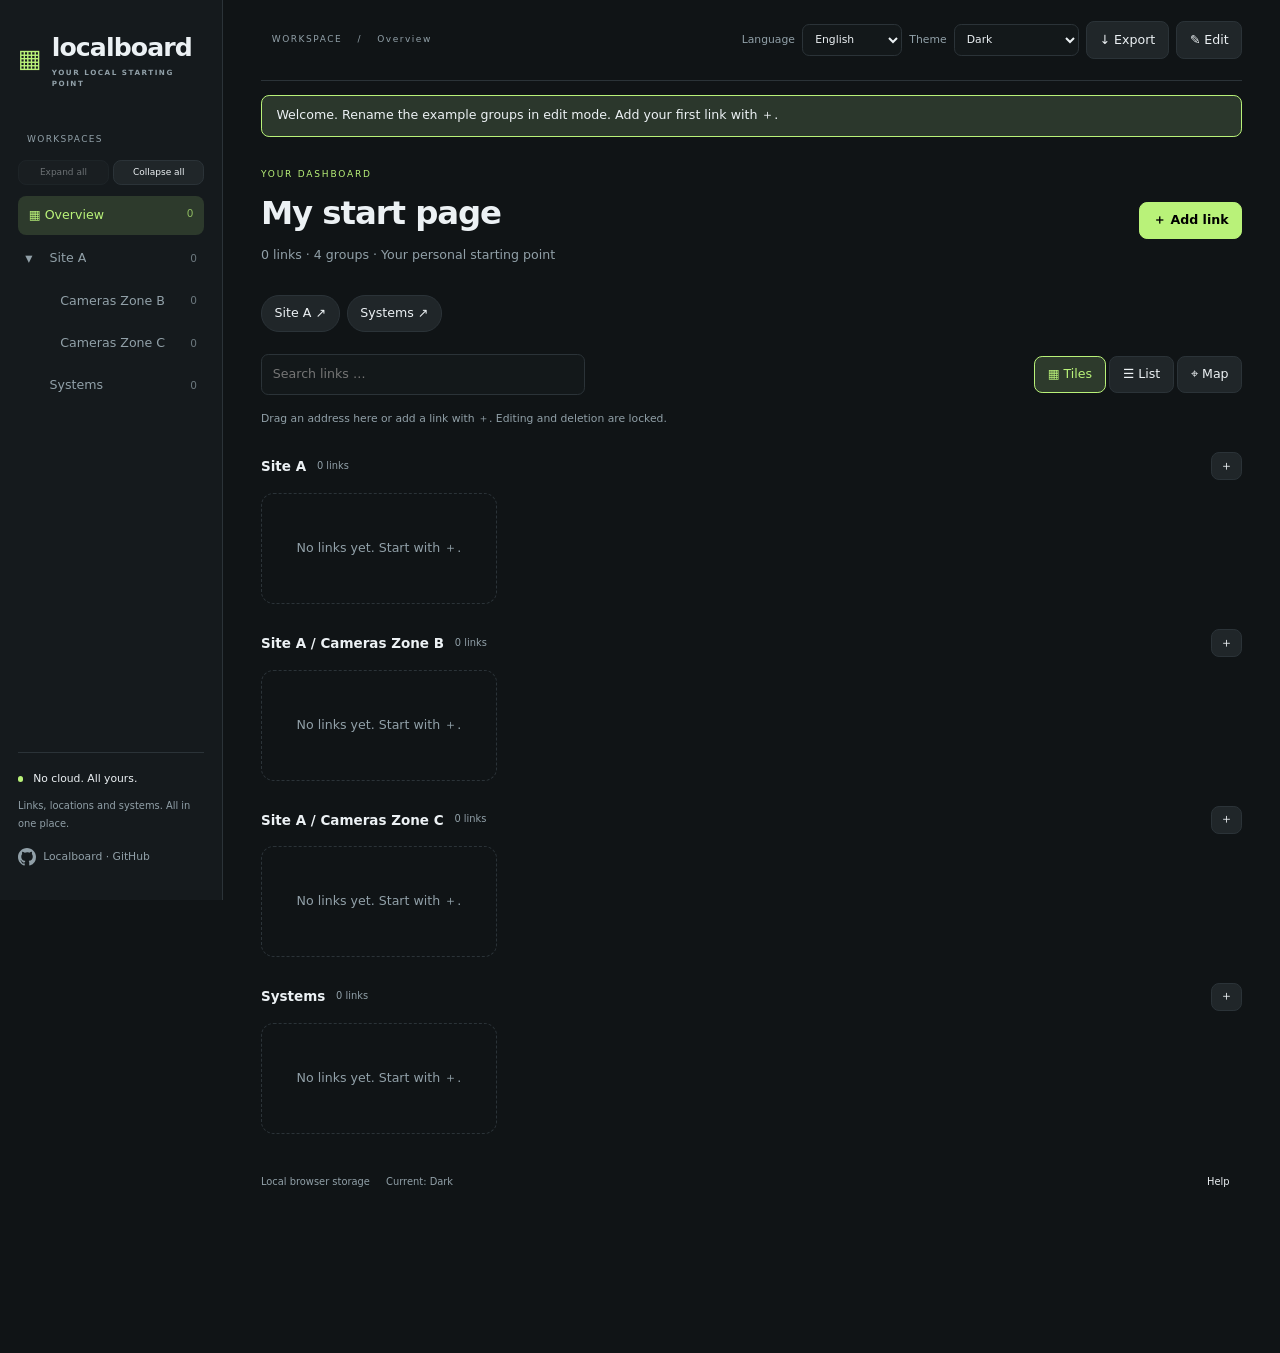
<file: index.html>
<!doctype html>
<html lang="en">
<head>
  <meta charset="utf-8">
  <meta name="viewport" content="width=device-width, initial-scale=1">
  <meta name="referrer" content="no-referrer">
  <meta http-equiv="refresh" content="0; url=./startpage.html">
  <title>Localboard — Live demo</title>
  <style>
    :root{color-scheme:dark}
    body{margin:0;min-height:100vh;display:grid;place-items:center;background:#101416;color:#ecf1f4;font:16px/1.6 system-ui,sans-serif}
    main{max-width:36rem;padding:2rem}a{color:#b9f279}
  </style>
</head>
<body>
  <main>
    <h1>Localboard</h1>
    <p><a href="./startpage.html">Open the live dashboard / Dashboard öffnen</a></p>
    <p>Your dashboard changes are stored in your browser. They are not shared with other visitors.</p>
    <p><a href="https://github.com/bullipilot83/localboard">Source code &amp; download</a></p>
  </main>
  <script>window.location.replace('./startpage.html');</script>
</body>
</html>
</file>
<file: source/style.css>
:root{color-scheme:dark;--bg:#101416;--panel:#181e21;--line:#2b3338;--muted:#91a0a8;--accent:#b9f279;--text:#ecf1f4;--sidebar:#151a1d;--button:#1b2327;--hover:#283237;--on-accent:#000000;--danger:#ff9c9c;--selected:#243023;--input:#111719;--icon-bg:#2a3831;--notice-bg:#324329;--notice-text:#ecf1f4;--map:#181e21;--map-dot:#2b3338}*{box-sizing:border-box}body{margin:0;background:var(--bg);color:var(--text);font:14px/1.5 system-ui,-apple-system,Segoe UI,sans-serif}button,input,select{font:inherit}button,a,input,select{outline-offset:4px}button{border:1px solid var(--line);background:var(--button);color:var(--text);border-radius:9px;padding:9px 14px;cursor:pointer}button:hover{border-color:var(--muted);background:var(--hover)}button:disabled{opacity:.4;cursor:default}button.primary{background:var(--accent);border-color:var(--accent);color:var(--on-accent);font-weight:650}.danger{color:var(--danger)}a{color:inherit;text-decoration:none}aside{width:248px;position:fixed;inset:0 auto 0 0;background:var(--sidebar);border-right:1px solid var(--line);padding:32px 20px;display:flex;flex-direction:column}.brand{font-size:28px;font-weight:700;display:flex;gap:12px;align-items:center;color:var(--accent);letter-spacing:-1px}.brand span{color:var(--text)}.brand small{display:block;color:var(--muted);font-size:8px;letter-spacing:1.7px;margin-top:2px}.side-label{font-size:10px;letter-spacing:1.5px;color:var(--muted);margin:48px 10px 15px}nav{overflow:auto;flex:1}nav button{display:block;width:100%;text-align:left;background:none;border:0;margin:3px 0;padding:11px 12px;color:var(--muted)}nav button.active{color:var(--accent);background:var(--selected)}nav button small{float:right;opacity:.7}.wide{width:100%;margin-top:16px}.side-bottom{border-top:1px solid var(--line);padding-top:20px;margin-top:24px;font-size:12px}.side-bottom p{color:var(--muted);font-size:11px;line-height:1.8}.dot{display:inline-block;width:6px;height:6px;background:var(--accent);border-radius:50%;margin-right:7px}main{margin-left:248px;padding:0 42px;max-width:1900px}header{min-height:90px;border-bottom:1px solid var(--line);display:flex;align-items:center;justify-content:space-between;gap:12px}.breadcrumb{font-size:10px;letter-spacing:1.7px;color:var(--muted)}.breadcrumb span{margin-left:12px}.actions{display:flex;gap:8px}.heading{display:flex;justify-content:space-between;align-items:center;padding:35px 0 25px;gap:20px}.eyebrow{font-size:10px;letter-spacing:2px;color:var(--accent);margin:0 0 8px}h1{font-size:36px;letter-spacing:-1.2px;margin:0;font-weight:600}#subtitle{color:var(--muted);margin:9px 0}.tabs{display:flex;gap:8px;overflow:auto;margin-bottom:24px}.tabs:empty{display:none}.tabs button{white-space:nowrap;border-radius:20px}.toolbar{display:flex;align-items:center;gap:10px;flex-wrap:wrap}.toolbar input{max-width:360px;flex:1;min-width:150px}.views{display:flex;margin-left:auto;gap:4px}.views button.active{background:var(--selected);border-color:var(--accent);color:var(--accent)}input,select{background:var(--input);border:1px solid var(--line);border-radius:8px;padding:11px 12px;color:var(--text);width:100%}.hint{color:var(--muted);font-size:12px;margin:18px 0 26px}.group-head{display:flex;align-items:center;gap:12px;margin:28px 0 14px}.group-head h2{font-size:15px;margin:0;font-weight:550}.group-head span{font-size:11px;color:var(--muted)}.group-head button{padding:4px 9px;margin-left:auto}.cards{display:grid;grid-template-columns:repeat(auto-fill,minmax(220px,1fr));gap:14px}.card{position:relative;min-width:0;background:var(--panel);border:1px solid var(--line);border-radius:12px;transition:border-color .15s,transform .15s}.card:hover{border-color:var(--accent);transform:translateY(-2px)}.card>a{display:flex;align-items:center;gap:13px;padding:22px 18px;min-width:0}.icon{flex:none;width:42px;height:42px;border-radius:11px;background:var(--icon-bg);color:var(--accent);display:grid;place-items:center;font-size:20px;font-weight:600;overflow:hidden}.icon img{width:28px;height:28px;object-fit:contain}.card-text{min-width:0}.card strong{display:block;font-size:14px;font-weight:550;white-space:nowrap;overflow:hidden;text-overflow:ellipsis}.card small{color:var(--muted);font-size:11px;display:block;white-space:nowrap;overflow:hidden;text-overflow:ellipsis;max-width:220px}.card .edit-link{position:absolute;top:4px;right:4px;padding:2px 7px;font-size:11px;background:var(--button)}.list .cards{display:flex;flex-direction:column;gap:7px}.list .card>a{padding:12px 18px}.list .card-text{display:flex;align-items:center;justify-content:space-between;gap:25px;flex:1}.list .icon{width:32px;height:32px;font-size:16px}.list .icon img{width:23px;height:23px}.empty{border:1px dashed var(--line);border-radius:14px;padding:50px 20px;text-align:center;color:var(--muted)}.empty strong{display:block;color:var(--text);font-size:20px;margin-bottom:10px}footer{margin:36px 0 22px;display:flex;justify-content:space-between;align-items:center;color:var(--muted);font-size:11px}footer button{font-size:11px;background:none;border:0}#notice{background:var(--notice-bg);color:var(--notice-text);border:1px solid var(--accent);border-radius:9px;padding:12px 16px;margin-top:15px}body:not(.editing) .edit-only{display:none!important}body.editing #lock{background:var(--selected);color:var(--accent);border-color:var(--accent)}.map{position:relative;width:100%;aspect-ratio:16/9;min-height:320px;border:1px solid var(--line);border-radius:14px;background-color:var(--map);background-image:radial-gradient(var(--map-dot) 1px,transparent 1px);background-size:22px 22px;overflow:hidden}.map>img{width:100%;height:100%;object-fit:fill;position:absolute;inset:0;pointer-events:none}.map .card{position:absolute;width:170px;transform:translate(-50%,-50%);z-index:1}.map .card>a{padding:10px;gap:8px}.map .icon{width:28px;height:28px;font-size:14px}.map .icon img{width:24px;height:24px}.map .card strong{font-size:12px}.map .card small{max-width:110px;font-size:10px}.editing .map .card{touch-action:none;cursor:move}.map .card:focus-within{z-index:2}dialog{width:min(520px,calc(100% - 30px));background:var(--panel);color:var(--text);border:1px solid var(--line);border-radius:16px;padding:25px;max-height:90vh}dialog::backdrop{background:#000a;backdrop-filter:none}dialog:has(#appearanceMode)::backdrop{background:transparent}.dialog-head{display:flex;justify-content:space-between;align-items:center;margin-bottom:22px}.dialog-head h2{margin:0;font-size:22px}.dialog-head button{padding:3px 10px;font-size:22px}label{display:block;margin:14px 0;color:var(--text);font-size:12px}label input,label select{display:block;margin-top:7px}label.check{display:flex;gap:10px;align-items:center}label.check input{width:auto;margin:0}.dialog-actions{display:flex;justify-content:flex-end;gap:8px;margin-top:24px;flex-wrap:wrap}#remove{margin-right:auto}.help p{color:var(--muted)}.help h3{font-size:14px}.drop-target{outline:2px dashed var(--accent);outline-offset:-4px}.note{font-size:12px;color:var(--muted)}@media(max-width:900px){aside{width:195px;padding:24px 12px}main{margin-left:195px;padding:0 22px}.heading{align-items:flex-start;flex-direction:column}header{align-items:flex-start;padding:20px 0;flex-direction:column}.brand{font-size:23px}}@media(max-width:600px){aside{position:static;width:auto;padding:18px}.brand{font-size:22px}.side-label,.side-bottom{display:none}nav{display:flex;overflow:auto;margin-top:15px}nav button{width:auto;white-space:nowrap;padding-left:12px!important}main{margin:0;padding:0 18px}.views{margin-left:0}.cards{grid-template-columns:1fr}.map{min-width:0;min-height:440px}.list .card-text{display:block}h1{font-size:30px}.toolbar>button{font-size:12px}}

/* Gruppenreihenfolge: Bedienung nur im Bearbeitungsmodus */
.group-row{display:flex;align-items:center;gap:3px;padding-left:calc(var(--depth)*12px)}
nav .group-select{display:flex;align-items:center;gap:6px;min-width:0;flex:1;width:auto;padding:10px 8px}
.group-select>span{overflow:hidden;text-overflow:ellipsis;white-space:nowrap}
.group-select>small{margin-left:auto;flex:none}
.group-order{display:flex;gap:2px;flex:none}
nav .group-order button{width:24px;padding:5px 0;text-align:center;border:1px solid var(--line);border-radius:6px;color:var(--text)}
nav .group-order button:disabled{opacity:.25}
@media(max-width:600px){.group-row{flex:none;padding-left:0}.group-select>span{max-width:150px}nav .group-order button{padding-left:0!important}}
/* Longer translated labels and the language picker must fit narrow layouts. */
header{flex-wrap:wrap;padding:15px 0}
.actions{flex-wrap:wrap;align-items:center;justify-content:flex-end}
.language-control{display:flex;align-items:center;gap:8px;margin:0;color:var(--muted)}
.language-control select{width:auto;max-width:160px;margin:0;padding:9px 10px}
.heading .primary{flex-shrink:0}
@media(max-width:900px){.actions{justify-content:flex-start}}
@media(max-width:600px){.views{flex-wrap:wrap}.language-control{font-size:11px}}

.title-row{display:flex;align-items:center;gap:14px;flex-wrap:wrap}
.title-row h1{overflow-wrap:anywhere;min-width:0}
.title-row button{font-size:12px}

/* Sidebar disclosure buttons stay usable in both locked and edit modes. */
.tree-tools{display:flex;gap:5px;flex-wrap:wrap;margin:0 0 10px}
.tree-tools button{font-size:10px;padding:5px 7px;flex:1}
nav .group-fold{flex:0 0 24px;width:24px;margin:0;padding:7px 0;text-align:center;color:var(--muted);font-size:16px}
.group-fold-spacer{flex:0 0 24px;width:24px}
nav .group-select.contains-active{box-shadow:inset 2px 0 var(--accent);color:var(--accent)}
@media(max-width:600px){.tree-tools{margin-top:12px;margin-bottom:0}.tree-tools button{flex:0 1 auto}nav .group-fold{padding-left:0!important}}

.footer-status{display:flex;gap:6px 18px;flex-wrap:wrap}
.settings-columns{display:grid;grid-template-columns:1fr 1fr;gap:12px}
.settings-buttons{display:flex;gap:8px;flex-wrap:wrap}
.color-row{display:grid;grid-template-columns:minmax(120px,1fr) 42px 104px;gap:10px;align-items:center;margin:9px 0}
.color-row label{margin:0}.color-row input[type=color]{padding:3px;height:38px;cursor:pointer}
.color-row input[type=text]{font-family:ui-monospace,monospace;padding:8px}
#contrastWarning{border-left:3px solid var(--danger);padding-left:10px;color:var(--text)}
@media(max-width:500px){.settings-columns{grid-template-columns:1fr}.color-row{grid-template-columns:minmax(80px,1fr) 36px 94px;gap:6px}}

/* Keep uploaded branding inside the sidebar without distorting its proportions. */
.brand .custom-logo{display:block;width:100%;height:auto;max-height:110px;object-fit:contain;object-position:center}.logo-preview{display:block;max-width:100%;max-height:110px;object-fit:contain}

.github-project{display:inline-flex;align-items:center;gap:8px;padding:6px 0;color:var(--muted);font-size:12px}.github-project svg{flex:none}.github-project:hover,.github-project:focus-visible{color:var(--text);text-decoration:underline;text-underline-offset:3px}

/* Compact desktop layout at normal browser zoom; retain readable mobile sizing. */
@media screen and (min-width:1000px){html{zoom:.9}}
</file>
